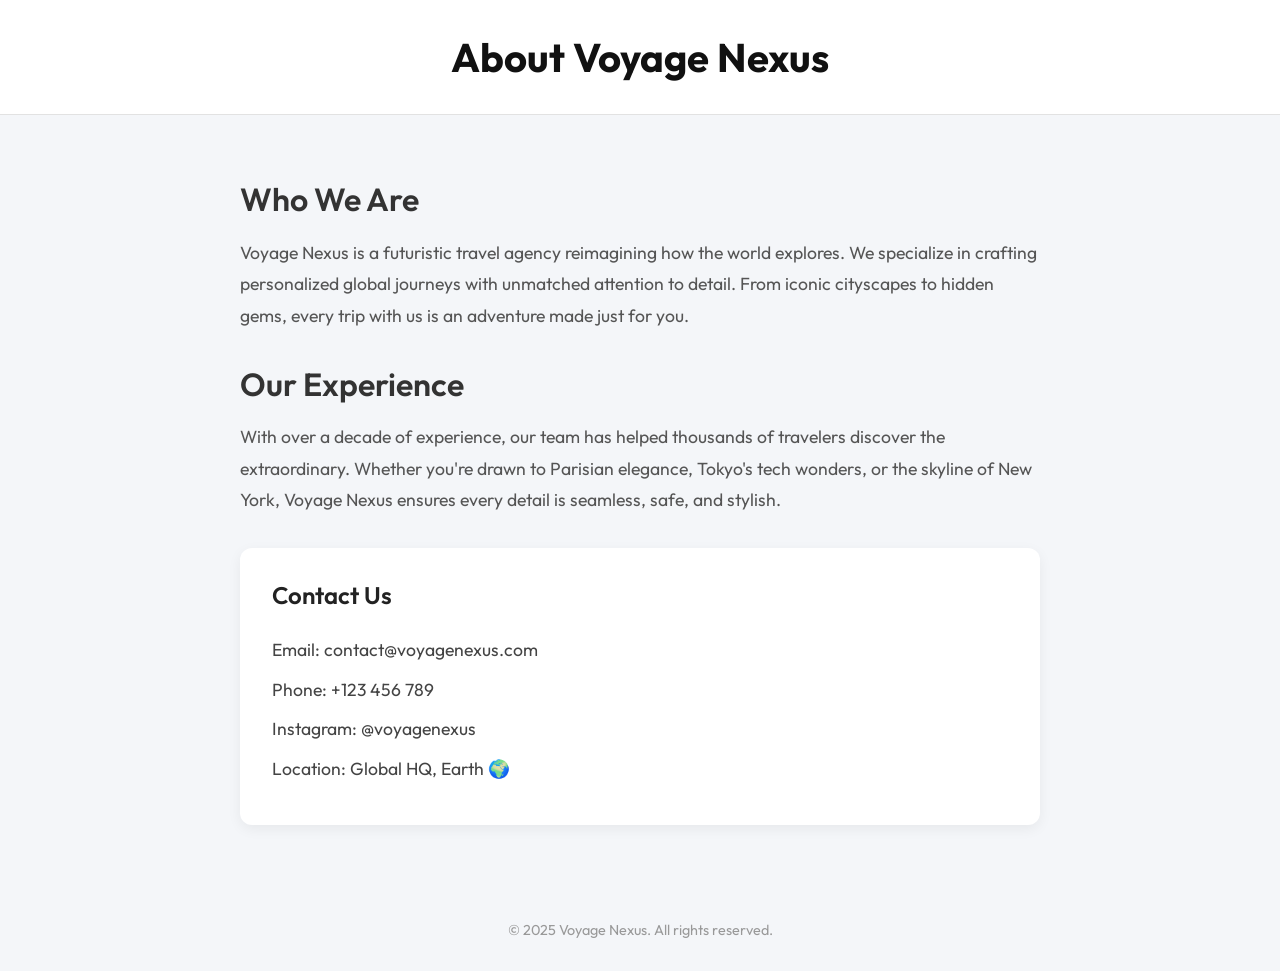
<file: about us.html>
<!DOCTYPE html>
<html lang="en">
<head>
  <meta charset="UTF-8" />
  <meta name="viewport" content="width=device-width, initial-scale=1.0"/>
  <title>About Us - Voyage Nexus</title>
  <link href="https://fonts.googleapis.com/css2?family=Outfit:wght@300;500;700&display=swap" rel="stylesheet">
  <style>
    body {
      margin: 0;
      font-family: 'Outfit', sans-serif;
      background: #f4f6f9;
      color: #1e1e1e;
    }

    header {
      background: #fff;
      padding: 2rem;
      text-align: center;
      border-bottom: 1px solid #e2e2e2;
    }

    header h1 {
      font-size: 2.5rem;
      font-weight: 700;
      margin: 0;
      color: #111;
    }

    .content {
      max-width: 800px;
      margin: 4rem auto;
      padding: 0 2rem;
    }

    .content h2 {
      font-size: 2rem;
      margin-bottom: 1rem;
      font-weight: 600;
      color: #333;
    }

    .content p {
      font-size: 1.1rem;
      line-height: 1.8;
      color: #555;
      margin-bottom: 2rem;
    }

    .contact-info {
      background: #fff;
      padding: 2rem;
      border-radius: 12px;
      box-shadow: 0 4px 14px rgba(0, 0, 0, 0.06);
    }

    .contact-info h3 {
      margin-top: 0;
      font-size: 1.5rem;
      font-weight: 600;
      color: #222;
    }

    .contact-info p {
      margin: 0.5rem 0;
      color: #444;
    }

    footer {
      text-align: center;
      margin-top: 4rem;
      padding: 2rem;
      font-size: 0.9rem;
      color: #999;
    }
  </style>
</head>
<body>

  <header>
    <h1>About Voyage Nexus</h1>
  </header>

  <div class="content">
    <h2>Who We Are</h2>
    <p>
      Voyage Nexus is a futuristic travel agency reimagining how the world explores. We specialize in crafting personalized global journeys with unmatched attention to detail. From iconic cityscapes to hidden gems, every trip with us is an adventure made just for you.
    </p>

    <h2>Our Experience</h2>
    <p>
      With over a decade of experience, our team has helped thousands of travelers discover the extraordinary. Whether you're drawn to Parisian elegance, Tokyo's tech wonders, or the skyline of New York, Voyage Nexus ensures every detail is seamless, safe, and stylish.
    </p>

    <div class="contact-info">
      <h3>Contact Us</h3>
      <p>Email: contact@voyagenexus.com</p>
      <p>Phone: +123 456 789</p>
      <p>Instagram: @voyagenexus</p>
      <p>Location: Global HQ, Earth 🌍</p>
    </div>
  </div>

  <footer>
    &copy; 2025 Voyage Nexus. All rights reserved.
  </footer>

</body>
</html>
</file>
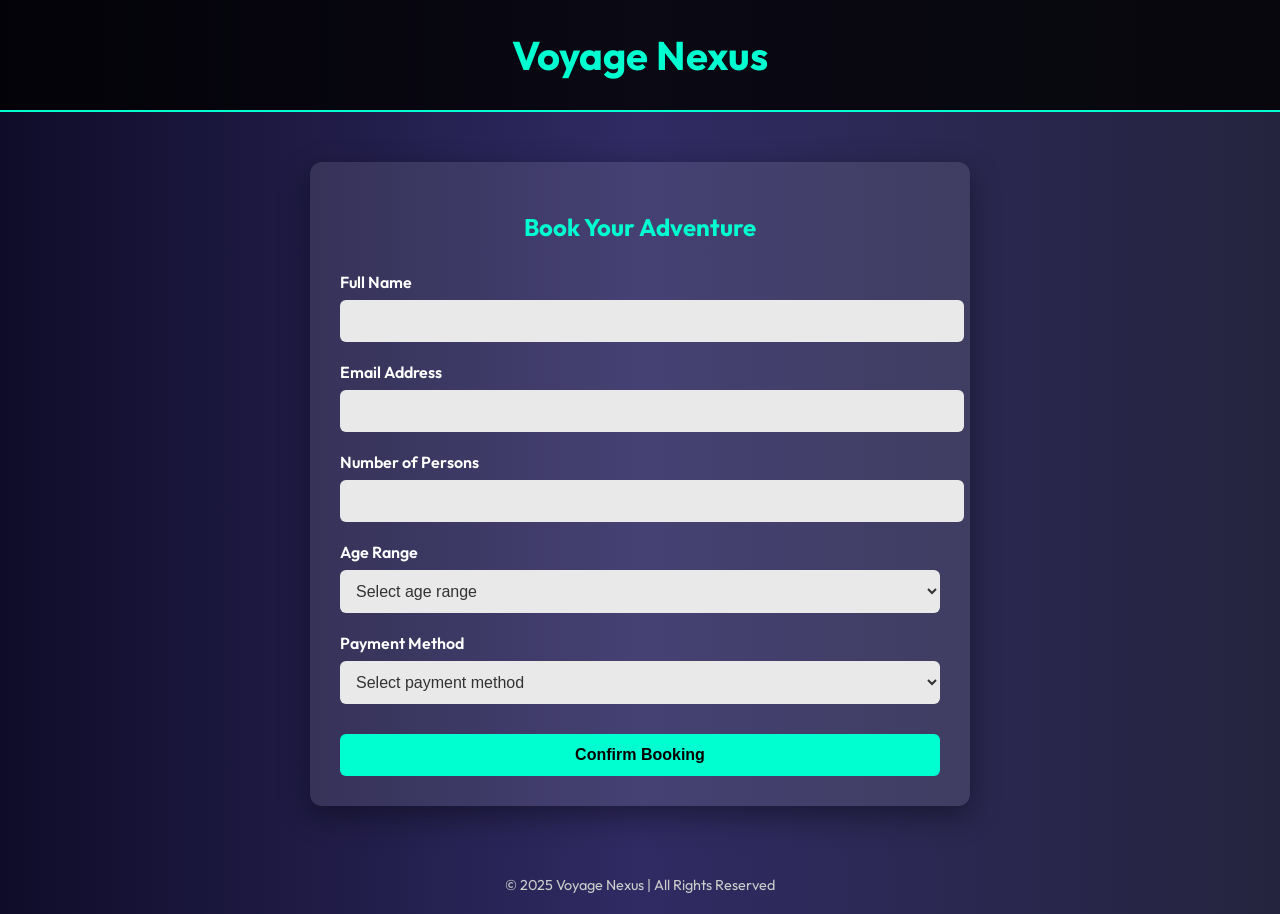
<file: booking.html>
<!DOCTYPE html>
<html lang="en">
<head>
  <meta charset="UTF-8" />
  <meta name="viewport" content="width=device-width, initial-scale=1.0"/>
  <title>Book Your Trip | Voyage Nexus</title>
  <link rel="preconnect" href="https://fonts.googleapis.com">
  <link href="https://fonts.googleapis.com/css2?family=Outfit:wght@400;600&display=swap" rel="stylesheet">
  <style>
    body {
      margin: 0;
      font-family: 'Outfit', sans-serif;
      background: linear-gradient(to right, #0f0c29, #302b63, #24243e);
      color: white;
    }

    header {
      background-color: rgba(0, 0, 0, 0.8);
      text-align: center;
      padding: 30px;
      border-bottom: 2px solid #00ffd0;
    }

    header h1 {
      margin: 0;
      color: #00ffd0;
      font-size: 2.5em;
    }

    .container {
      max-width: 600px;
      margin: 50px auto;
      background-color: rgba(255, 255, 255, 0.1);
      padding: 30px;
      border-radius: 12px;
      box-shadow: 0 10px 30px rgba(0, 0, 0, 0.4);
    }

    h2 {
      text-align: center;
      color: #00ffd0;
      margin-bottom: 30px;
    }

    label {
      display: block;
      margin-top: 20px;
      font-weight: 600;
    }

    input, select, button {
      width: 100%;
      padding: 12px;
      margin-top: 8px;
      border: none;
      border-radius: 6px;
      font-size: 1em;
    }

    input, select {
      background-color: #e9e9e9;
      color: #333;
    }

    button {
      background-color: #00ffd0;
      color: #000;
      font-weight: bold;
      margin-top: 30px;
      transition: background-color 0.3s ease;
      cursor: pointer;
    }

    button:hover {
      background-color: #00c4a7;
    }

    footer {
      text-align: center;
      padding: 20px;
      font-size: 0.9em;
      color: #ccc;
    }

    @media (max-width: 640px) {
      .container {
        margin: 20px;
        padding: 20px;
      }
    }
  </style>
</head>
<body>

<header>
  <h1>Voyage Nexus</h1>
</header>

<div class="container">
  <h2>Book Your Adventure</h2>
  <form id="bookingForm" action="https://formsubmit.co/YOUR_EMAIL@example.com" method="POST">
    <input type="hidden" name="_subject" value="New Booking from Voyage Nexus!">
    <input type="hidden" name="_captcha" value="false">
    <input type="hidden" name="_template" value="table">

    <label for="name">Full Name</label>
    <input type="text" id="name" name="name" required>

    <label for="email">Email Address</label>
    <input type="email" id="email" name="email" required>

    <label for="persons">Number of Persons</label>
    <input type="number" id="persons" name="persons" min="1" required>

    <label for="age">Age Range</label>
    <select id="age" name="age" required>
      <option value="" disabled selected>Select age range</option>
      <option value="under-18">Under 18</option>
      <option value="18-30">18–30</option>
      <option value="31-50">31–50</option>
      <option value="51-plus">51+</option>
    </select>

    <label for="payment">Payment Method</label>
    <select id="payment" name="payment" required>
      <option value="" disabled selected>Select payment method</option>
      <option value="credit-card">Credit Card</option>
      <option value="debit-card">Debit Card</option>
      <option value="paypal">PayPal</option>
      <option value="upi">UPI</option>
    </select>

    <button type="submit">Confirm Booking</button>
  </form>
</div>

<footer>
  &copy; 2025 Voyage Nexus | All Rights Reserved
</footer>

<script>
  document.getElementById('bookingForm').addEventListener('submit', function(event) {
    alert('✅ Your booking is confirmed! Our agent will call you shortly.');
  });
</script>

</body>
</html>
</file>
